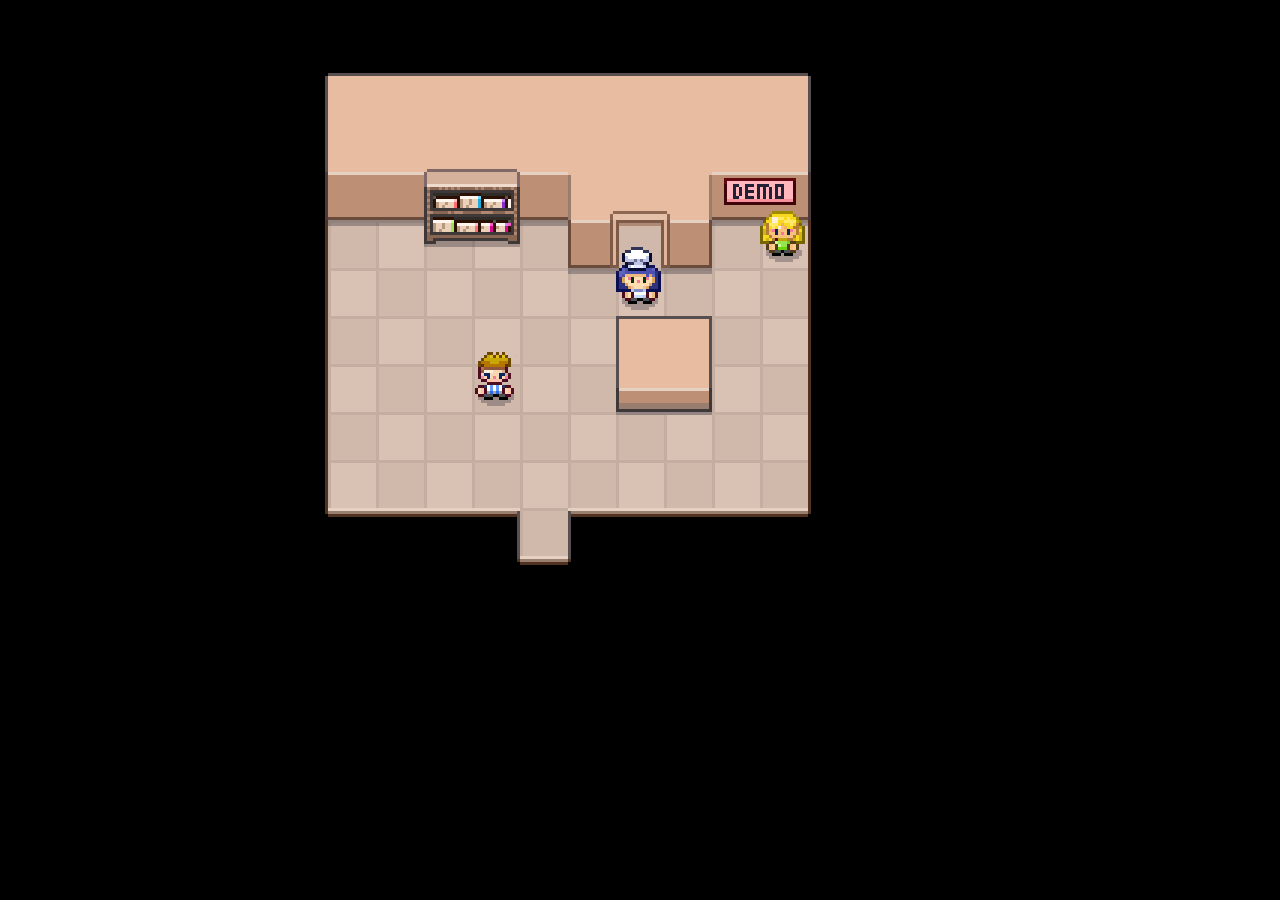
<file: desktop/lom/index.html>
<!DOCTYPE html>
<html lang="en">
<head>
    <meta charset="UTF-8">
    <meta name="viewport" content="width=device-width, initial-scale=1.0">
    <title>Boba Battle</title>
    <Link href="/desktop/lom/styles/styles.css" type="text/css" rel="stylesheet">
    <Link href="/desktop/lom/styles/TextMessage.css" type="text/css" rel="stylesheet">
    <Link href="/desktop/lom/styles/SceneTransition.css" type="text/css" rel="stylesheet">
</head>
<body>
    <div class="game-container">
        <canvas class="game-canvas" width="352" height="198">

        </canvas>
    </div>

    <script src="/desktop/lom/js/utils.js"></script>
    <script src="/desktop/lom/js/DirectionInput.js"></script>
    <script src="/desktop/lom/js/Overworld.js"></script>
    <script src="/desktop/lom/js/GameObject.js"></script>
    <script src="/desktop/lom/js/Person.js"></script>
    <script src="/desktop/lom/js/Sprite.js"></script>
    <script src="/desktop/lom/js/OverworldMap.js"></script>
    <script src="/desktop/lom/js/OverworldEvent.js"></script>
    <script src="/desktop/lom/js/TextMessage.js"></script>
    <script src="/desktop/lom/js/KeyPressListener.js"></script>
    <script src="/desktop/lom/js/RevealingText.js"></script>
    <script src="/desktop/lom/js/SceneTransition.js"></script>
    <script src="/desktop/lom/js/init.js"></script>
</body>
</html>
</file>
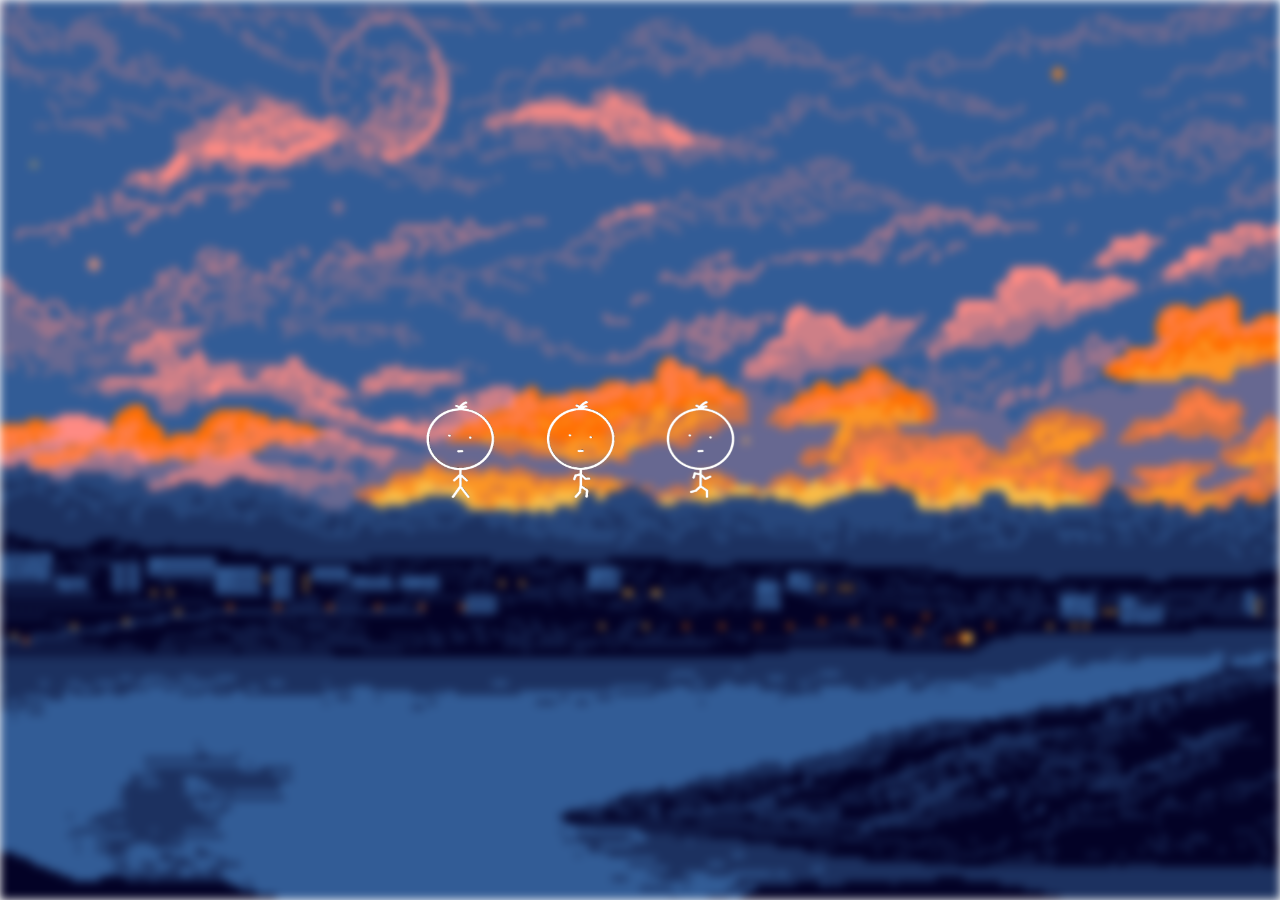
<file: login/loadingScreen.html>
<!DOCTYPE html>
<html lang="en">
<head>
    <meta charset="UTF-8">
    <meta name="viewport" content="width=device-width, initial-scale=1.0">
    <link rel="stylesheet" href="./css/loadingScreen.css">
    <title>Loading Screen</title>
</head>
<body>
    <img class="background" src="./images/background.gif" alt="background_image">

    <div class="loading_animation">
        <img class="loading1" src="./images/loading1.png" alt="loading character 1">
        <img class="loading2" src="./images/loading2.png" alt="loading character 2">
        <img class="loading3" src="./images/loading3.png" alt="loading character 3">
        <img class="loading4" src="./images/loading4.png" alt="loading character 4">
    </div>

    <!-- <div class="loading_text">
        <h1>Loading.....</h1>
    </div> -->
</body>
<script type="module" src="./javascript/loadingScreen.js" defer></script>
</html>
</file>
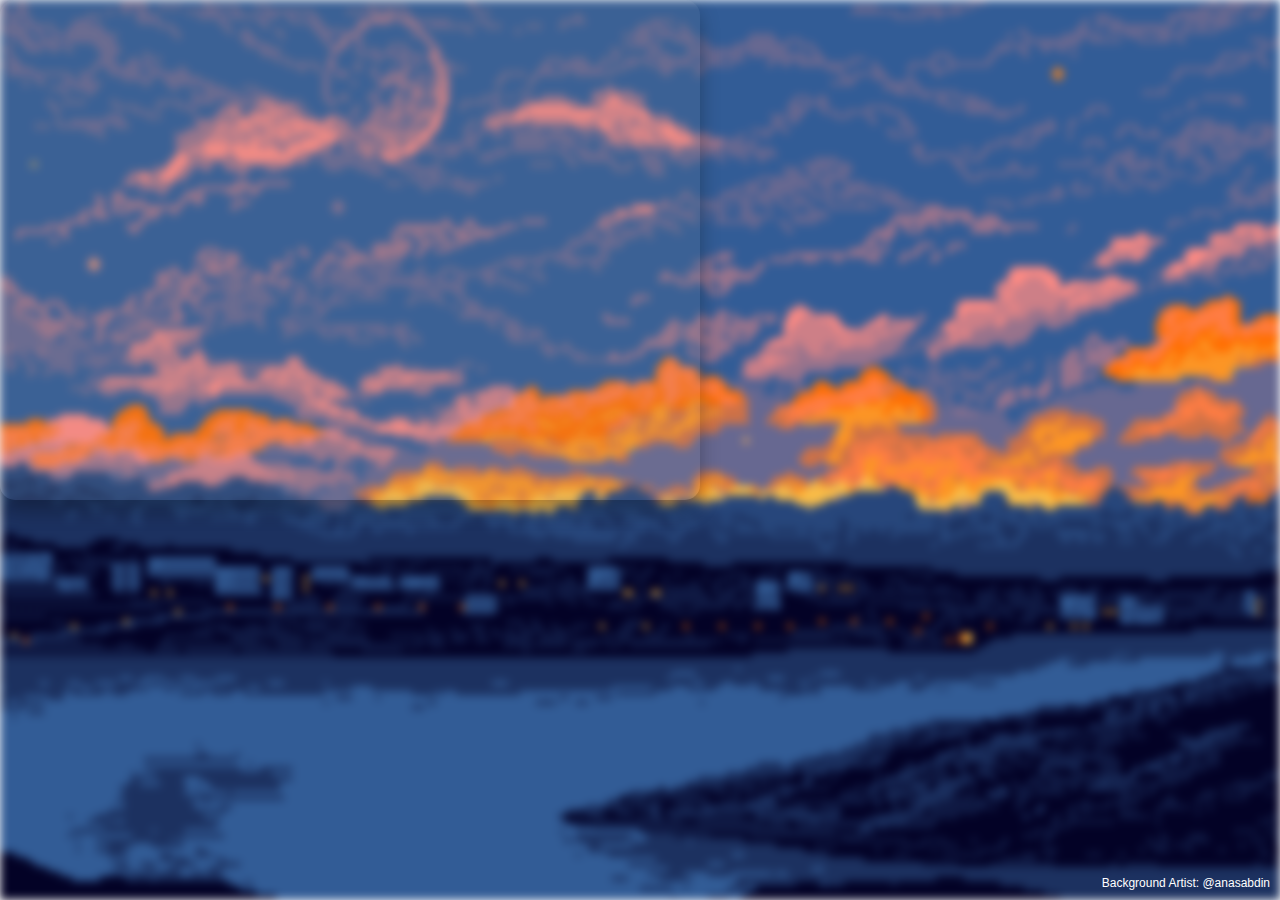
<file: login/password.html>
<!DOCTYPE html>
<html lang="en">
<head>
    <meta charset="UTF-8">
    <meta name="viewport" content="width=device-width, initial-scale=1.0">
    <link rel="stylesheet" href="./css/login.css">
    <link rel="stylesheet" href="./css/presets.css">
    <title>Password Reset</title>
</head>
<body>
    <img class="background" src="./images/background.gif" alt="background_image">

    <div class="center">
        <img class="pfp" src="./images/pfp.png" alt="pfp_placeholder">

    </div>   

    <div class="credits">
        <p>Background Artist: @anasabdin</p>
    </div>
</body>
</html>
</file>
<file: desktop/lom/styles/styles.css>
:root {
    --border-color: #4d381d;
    --dialog-background: #b4ffe9;

    --menu-background: white;
    --menu-border-color: black;
    --menu-font-color: black;
}


* {
    box-sizing: border-box;
}

body {
    background:black;
    padding: 0;
    margin: 0;
    overflow: hidden;
}

.game-container {
    position: relative;
    width: 352px;
    height: 198px;
    margin: 0 auto;
    background-color: black;


    transform: scale(3) translateY(30%);
    
}

.game-container canvas {
    image-rendering: pixelated;
}
</file>
<file: desktop/lom/styles/TextMessage.css>
.TextMessage {
    position: fixed;
    width: 150px;
    height: 20px;
    padding: 4px;
    background: var(--menu-background);
    border: 0.5px solid var(--menu-border-color);
    border-radius: 5px;
    color: var(--menu-font-color);
    transform: translate(52%, -250%);
    display: flex;
    align-items: center;
}

  .TextMessage_p {
    margin: 0;
    font-size: 5.5px;
  }

  .TextMessage span {
    opacity: 0;
  }

  .TextMessage span.revealed {
    opacity: 1;
  }

  .TextMessage_button {
    margin: 0;
    font-size: 8px;
    padding:0;
    -webkit-appearance: none;
    background:none;
    border:0;
    font-family: inherit;
    cursor: pointer;
  
    position: absolute;
    right: 2px;
    bottom: 0;
  }
</file>
<file: desktop/lom/styles/SceneTransition.css>
.SceneTransition {
    position:absolute;
    left:0;
    top:0;
    right:0;
    bottom:0;
    background: black;
    opacity: 0;
    animation: scene-transition-fade-in 1s forwards;
  }

  .SceneTransition.fade-out {
    animation: scene-transition-fade-out 1s forwards;
  }
  
  @keyframes scene-transition-fade-in {
    from { opacity: 0; }
    to { opacity: 1; }
  }

  @keyframes scene-transition-fade-out {
    from { opacity: 1; }
    to { opacity: 0; }
  }
</file>
<file: login/css/loadingScreen.css>
* {
    margin: 0;
    padding: 0;
    box-sizing: border-box;
}

html, body {
    height: 100%;
    font-family: 'Trebuchet MS', 'Lucida Sans Unicode', 'Lucida Grande', 'Lucida Sans', Arial, sans-serif;
}

.background {
    position: absolute;
    top: 0;
    left: 0;
    width: 100%;
    height: 100%;
    background-image: url('/login/images/background.gif');
    background-repeat: no-repeat;
    background-size: cover;
    background-position: center;
    filter: blur(5px);
    z-index: -1;
}

.loading_animation {
    display: flex; 
    justify-content: center; 
    align-items: center; 
    position: absolute;
    top: 50%;
    left: 50%;
    transform: translate(-50%, -50%);
    gap: 50px; 
}

.loading_animation img {
    opacity: 0; 
    width: 70px;
    height: 100px;
    transition: opacity 0.4s ease-in-out;
}

.loading_text {
    display: flex; 
    justify-content: center; 
    align-items: center; 
    position: absolute;
    top: 60%;
    left: 50%;
    transform: translate(-50%, -50%);
    gap: 50px; 
    color: white;
    font-size: 0.8rem;
    letter-spacing: 15px;
    font-weight: bolder;
    animation: fade 0.6s infinite alternate;
}

@keyframes fade {
    0% {
        opacity: 0;
    }
    100% {
        opacity: 1;
    }
}
</file>
<file: login/css/login.css>
.signup_link {
    font-size: 15px;
    font-weight: bold;
    text-align: center;
    text-decoration: none;
    margin-top: 20px;
}

.forgot_password {
    font-size: 15px;
    font-weight: bold;
    text-align: center;
    text-decoration: none;
    margin-top: 10px;
}


button {
    width: 250px;
    height: 40px;
    border-radius: 15px;
    border: none;
    font-size: 15px;
    font-weight: bold;
    cursor: pointer;
    box-shadow: 0px 1px 3px rgba(0, 0, 0, 0.5);
    background-color: rgba(150, 150, 150, 0.1);    
    margin-top: 20px;
    color: white;
}

button:hover {
    background-color: rgba(150, 150, 150, 0.5);
}
</file>
<file: login/css/presets.css>
* {
    margin: 0;
    padding: 0;
    box-sizing: border-box; 
}

html, body {
    height: 100%;
    font-family: 'Trebuchet MS', 'Lucida Sans Unicode', 'Lucida Grande', 'Lucida Sans', Arial, sans-serif;
}

.background {
    position: absolute; 
    top: 0;
    left: 0;
    width: 100%;
    height: 100%;
    background-image: url('/login/images/background.gif');
    background-repeat: no-repeat;
    background-size: cover;
    background-position: center;
    filter: blur(5px);
    z-index: -1;
}

.time, .date, .creator {
    font-size: 25px;
    color: white;
    font-weight: bold;
    padding: 10px;
}

.credits {
    position: absolute;
    bottom: 10px; 
    right: 10px; 
    color: white;
    font-size: 12px; 
}

a {
    text-decoration: none;
    color: white;
}

a:hover {
    color: lightblue;
    cursor: pointer;
    font-size: 16px;
}

.wrapper {
    width: 100%;
    height: 100%;
    display: flex;
    justify-content: center;
    align-items: center;
    position: absolute;
    top: 0;
    left: 0;
}

.center {
    display: flex;
    justify-content: center;
    align-items: center;
    width: 700px;
    height: 500px;
    border-radius: 15px;
    box-shadow: 0 10px 20px rgba(0, 0, 0, 0.3);
    background-color: rgba(150, 150, 150, 0.1);
}


.left_container, .right_container {
    flex: 1;
    display: flex;
    justify-content: center;
    align-items: center;
}

.left_container {
    border-right: 1px solid white;
}

.right_container {
    padding: 20px;
    position: relative;
}

.pfp {
    width: 200px;
    height: 201px;
    position: absolute;
    animation: switch 2s infinite;
    opacity: 0;
    transition: opacity 0.5s ease-in-out;
}

.pfp2 {
    width: 210px;
    height: 209.5px;
    position: absolute;
    animation: switch 2s infinite;
    opacity: 0;
    transition: opacity 0.5s ease-in-out;
}

.pfp {
    animation-delay: 0s;
}

.pfp2 {
    animation-delay: 1s;
}

@keyframes switch {
    0%, 50% {
        opacity: 1;
    }
    50.01%, 100% {
        opacity: 0;
    }
}


form {
    display: flex;
    flex-direction: column;
    align-items: center;
    position: relative;
    border: none;
}

#username, #password {
    width: 250px;
    height: 40px;
    border-radius: 15px;
    border: none;
    padding: 10px;
    box-shadow: 0px 1px 3px rgba(0, 0, 0, 0.5);
    background-color: rgba(150, 150, 150, 0.1);
    color:white; 
    font-size: 15px;
    font-weight: bold;
}

#username:focus, 
#password:focus {
    outline: none;
}

#username::placeholder,
#password::placeholder {
    color: white;
    font-weight: lighter;
}

.password-container {
    position: relative;
    display: flex;
    align-items: center;
    width: 100%;
    justify-content: flex-end;
}
</file>
